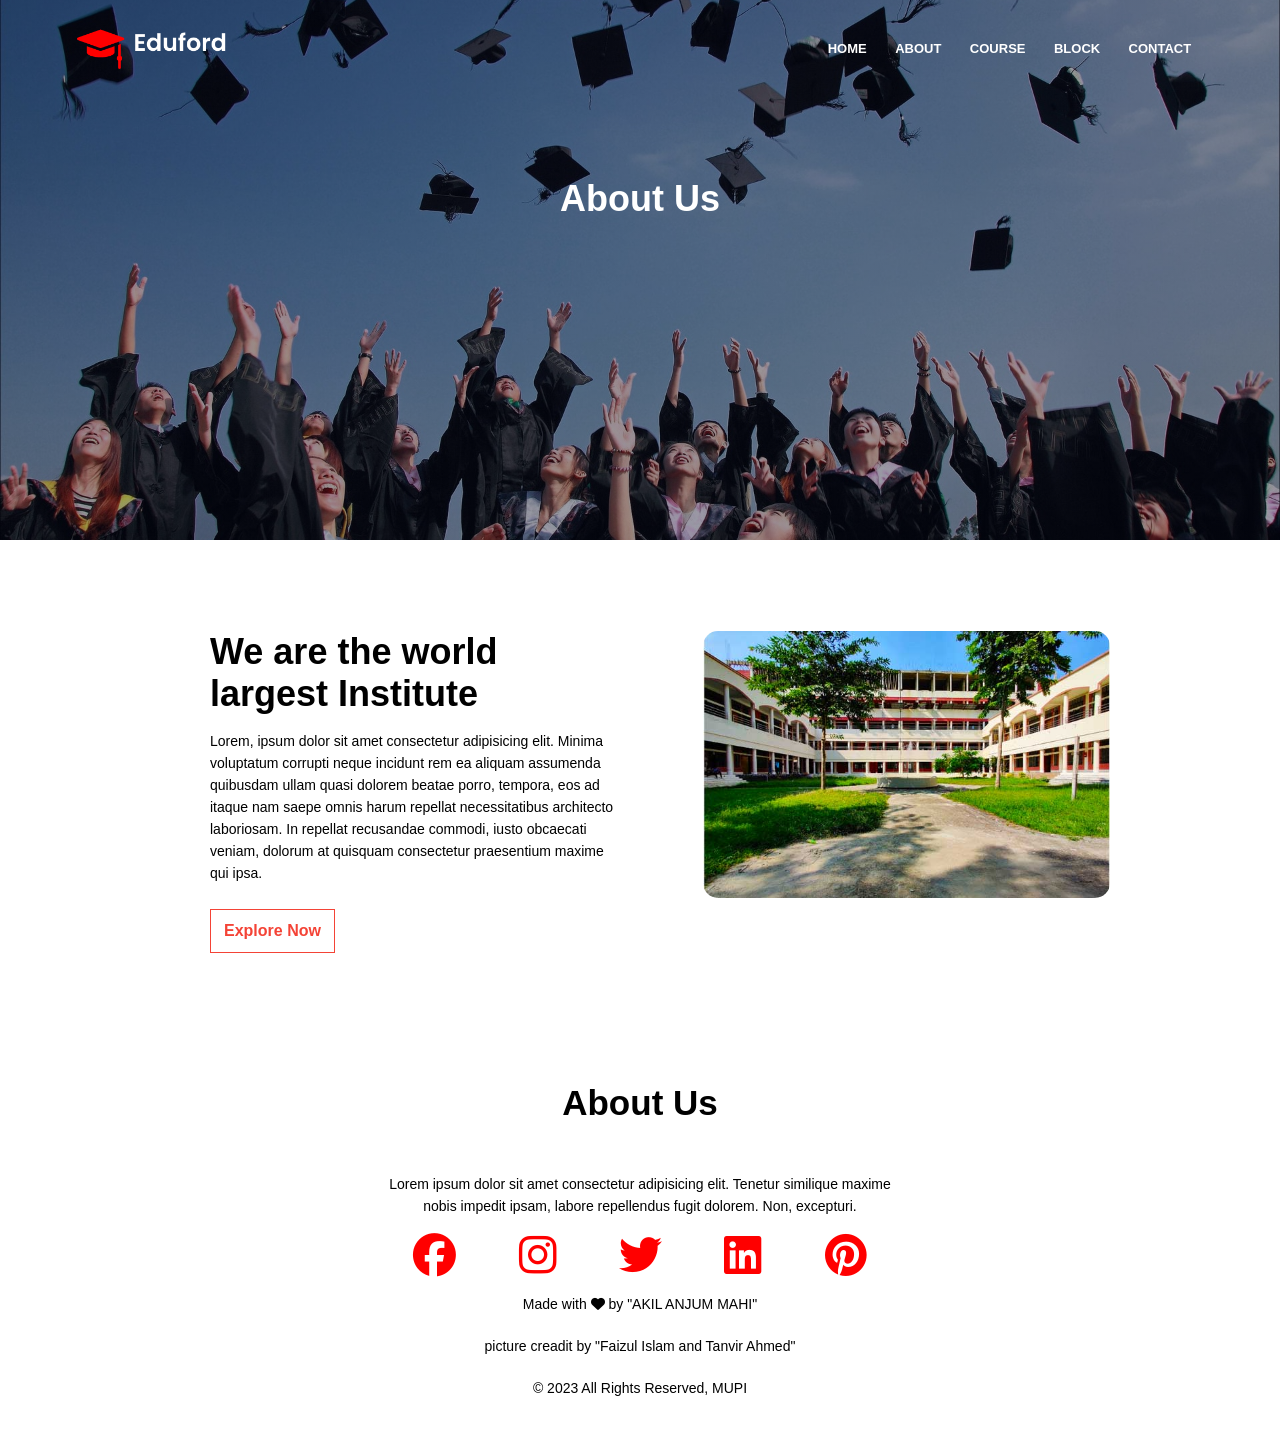
<file: AKIL'S WEBSITE/MUNSHIGANJ POLYTECHNIC INSTITUTE/html/about.html>
<!DOCTYPE html>
<html lang="en">

<head>
    <meta charset="UTF-8">
    <meta name="viewport" content="width=device-width, initial-scale=1.0">
    <title>this is my nw</title>
    <link rel="stylesheet" href="https://cdnjs.cloudflare.com/ajax/libs/font-awesome/6.4.2/css/all.min.css">
    <!-- <script src="index.js"></script> -->
    <link rel="stylesheet" href="style.css">
</head>

<body>
    <section class="sub-header">
        <nav>
            <a href="index.html"><img src="logo.png" alt=""></a>
            <div class="nav-links" id="navlink">
                <i class="fa-solid fa-xmark" onclick="hideMenu()"></i>
                <ul>
                    <li><a href="index.html">HOME</a></li>
                    <li><a href="about.html">ABOUT</a></li>
                    <li><a href="course.html">COURSE</a></li>
                    <li><a href="blog.html">BLOCK</a></li>
                    <li><a href="contact.html">CONTACT</a></li>
                </ul>
            </div>
            <i class="fa-solid fa-bars" onclick="showMenu()"></i>
        </nav>
        <h1>About Us</h1>
    </section>

<!-- -----------about us contentent------------------ -->
<section class="about-us">
    <div class="row">
        <div class="about-col">
            <h1>We are the world largest Institute</h1>
            <p>Lorem, ipsum dolor sit amet consectetur adipisicing elit. Minima voluptatum corrupti neque incidunt rem ea aliquam assumenda quibusdam ullam quasi dolorem beatae porro, tempora, eos ad itaque nam saepe omnis harum repellat necessitatibus architecto laboriosam. In repellat recusandae commodi, iusto obcaecati veniam, dolorum at quisquam consectetur praesentium maxime qui ipsa.</p>
            <a href=""class="hero-btn class= red-btn">Explore Now</a>
            
        </div>
        <div class="about-col">
            <img src="mupi5.jpg" alt="">

        </div>
    </div>
</section>



    <!-- -----------Footer----------- -->
    <div class="footer">
        <h4>About Us</h4>
        <p>Lorem ipsum dolor sit amet consectetur adipisicing elit. Tenetur similique maxime <br> nobis impedit ipsam,
            labore repellendus fugit dolorem. Non, excepturi.</p>
        <div class="icon">
            <i class="fa-brands fa-facebook"></i>
            <i class="fa-brands fa-instagram"></i>
            <i class="fa-brands fa-twitter"></i>
            <i class="fa-brands fa-linkedin"></i>
            <i class="fa-brands fa-pinterest"></i>
            <p>Made with <i class="fa-solid fa-heart"></i> by "AKIL ANJUM MAHI"</p>
            <p> picture creadit by "Faizul Islam and Tanvir Ahmed"</p>
            <p>© 2023 All Rights Reserved, MUPI</p>
          </div>
    </div>
<script>
    var navlink = document.getElementById("navlink");
function showMenu() {
  navlink.style.right = "0";
}

function hideMenu() {
  navlink.style.right = "-200px";
}

</script>
</body>

</html>
</file>
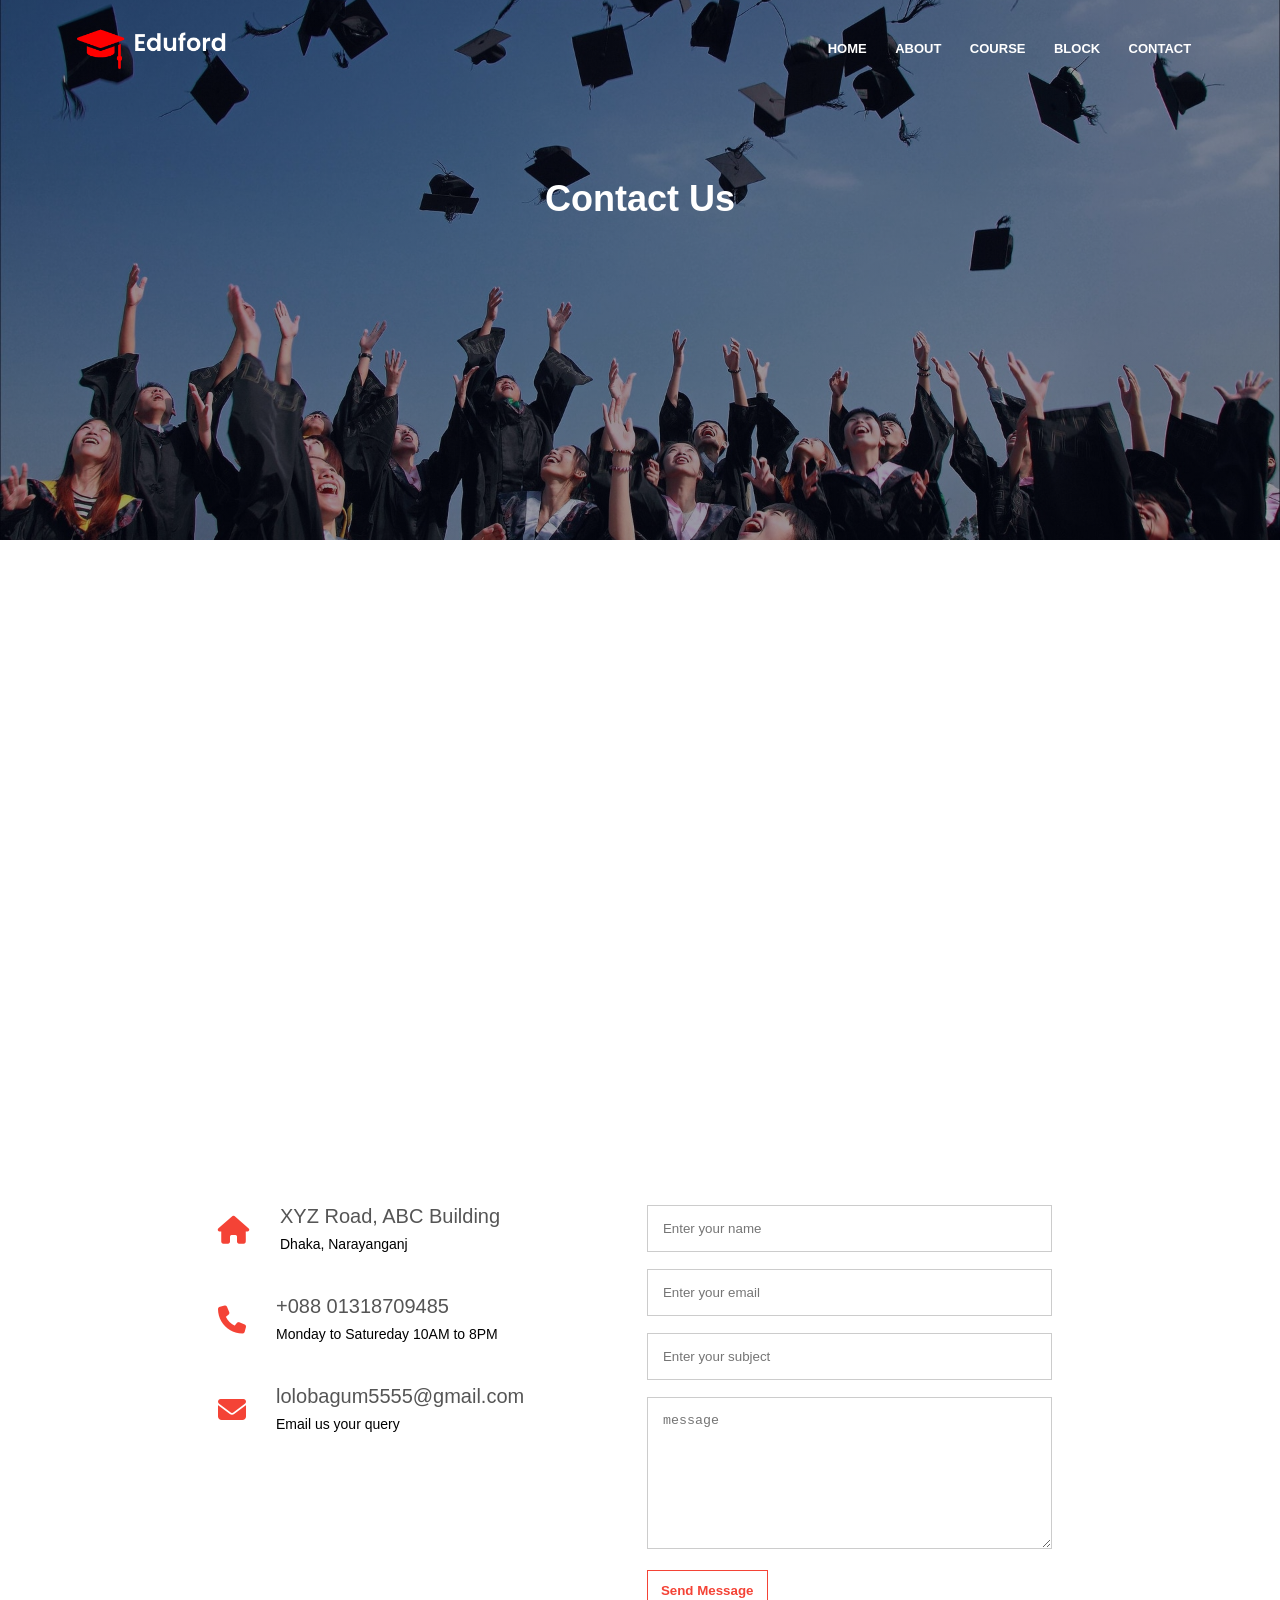
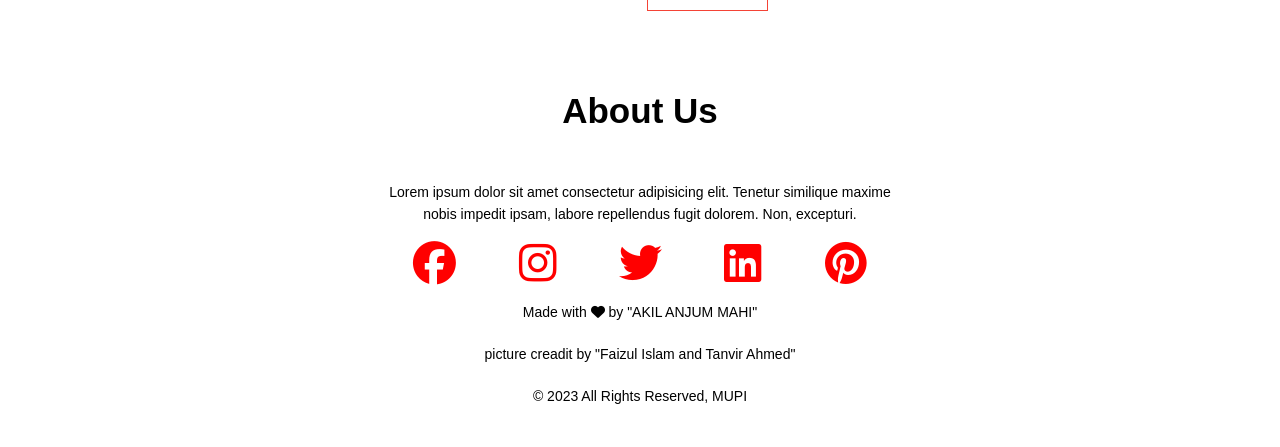
<file: AKIL'S WEBSITE/MUNSHIGANJ POLYTECHNIC INSTITUTE/html/contact.html>
<!DOCTYPE html>
<html lang="en">

<head>
    <meta charset="UTF-8">
    <meta name="viewport" content="width=device-width, initial-scale=1.0">
    <title>this is my nw</title>
    <link rel="stylesheet" href="https://cdnjs.cloudflare.com/ajax/libs/font-awesome/6.4.2/css/all.min.css">

    <!-- <script src="index.js"></script> -->
    <link rel="stylesheet" href="style.css">
</head>

<body>
    <section class="sub-header">
        <nav>
            <a href="index.html"><img src="logo.png" alt=""></a>
            <div class="nav-links" id="navlink">
                <i class="fa-solid fa-xmark" onclick="hideMenu()"></i>
                <ul>
                    <li><a href="index.html">HOME</a></li>
                    <li><a href="about.html">ABOUT</a></li>
                    <li><a href="course.html">COURSE</a></li>
                    <li><a href="blog.html">BLOCK</a></li>
                    <li><a href="contact.html">CONTACT</a></li>
                </ul>
            </div>
            <i class="fa-solid fa-bars" onclick="showMenu()"></i>
        </nav>
        <h1>Contact Us</h1>
    </section>
    <section class="location">
        <iframe
            src="https://www.google.com/maps/embed?pb=!1m18!1m12!1m3!1d233922.13016346566!2d90.3278310488679!3d23.638979034890127!2m3!1f0!2f0!3f0!3m2!1i1024!2i768!4f13.1!3m3!1m2!1s0x3755b10812a520a3%3A0x6d3af4457bec4c90!2sNarayanganj!5e0!3m2!1sen!2sbd!4v1697434235028!5m2!1sen!2sbd"
            width="600" height="450" style="border:0;" allowfullscreen="" loading="lazy"
            referrerpolicy="no-referrer-when-downgrade"></iframe>

    </section>




    <!-- -----------contact us ------------------ -->

    <section class="contact-us">
        <div class="row">
            <div class="contact-col">
                <div>
                    <i class="fa-solid fa-house"></i>
                    <span>
                        <h5>XYZ Road, ABC Building</h5>
                        <p>Dhaka, Narayanganj</p>
                    </span>
                </div>
                <div>
                    <i class="fa-solid fa-phone"></i>
                    <span>
                        <h5> +088 01318709485 </h5>
                        <p>Monday to Satureday 10AM to 8PM</p>
                    </span>
                </div>
                <div>
                    <i class="fa-solid fa-envelope"></i>
                    <span>
                        <h5>lolobagum5555@gmail.com</h5>
                        <p>Email us your query </p>
                    </span>
                </div>
            </div>

            <div class="contact-col">
                <form action="form handler.php" method="post">
                    <input type="text" name ="name" placeholder="Enter your name" required>
                    <input type="email" name ="email" placeholder="Enter your email" required>
                    <input type="text" name ="subject" placeholder="Enter your subject" required>
                    <textarea rows="8" name ="message" placeholder="message" required></textarea>
                    <button type="submit" class="hero-btn red-btn">Send Message</button>
                </form>


            </div>
        </div>
    </section>













    <!-- -----------Footer----------- -->
    <div class="footer">
        <h4>About Us</h4>
        <p>Lorem ipsum dolor sit amet consectetur adipisicing elit. Tenetur similique maxime <br> nobis impedit ipsam,
            labore repellendus fugit dolorem. Non, excepturi.</p>
        <div class="icon">
            <i class="fa-brands fa-facebook"></i>
            <i class="fa-brands fa-instagram"></i>
            <i class="fa-brands fa-twitter"></i>
            <i class="fa-brands fa-linkedin"></i>
            <i class="fa-brands fa-pinterest"></i>
            <p>Made with <i class="fa-solid fa-heart"></i> by "AKIL ANJUM MAHI"</p>
            <p> picture creadit by "Faizul Islam and Tanvir Ahmed"</p>
            <p>© 2023 All Rights Reserved, MUPI</p>
          </div>
    </div>
    <script>
        var navlink = document.getElementById("navlink");
        function showMenu() {
            navlink.style.right = "0";
        }

        function hideMenu() {
            navlink.style.right = "-200px";
        }

    </script>
</body>

</html>
</file>
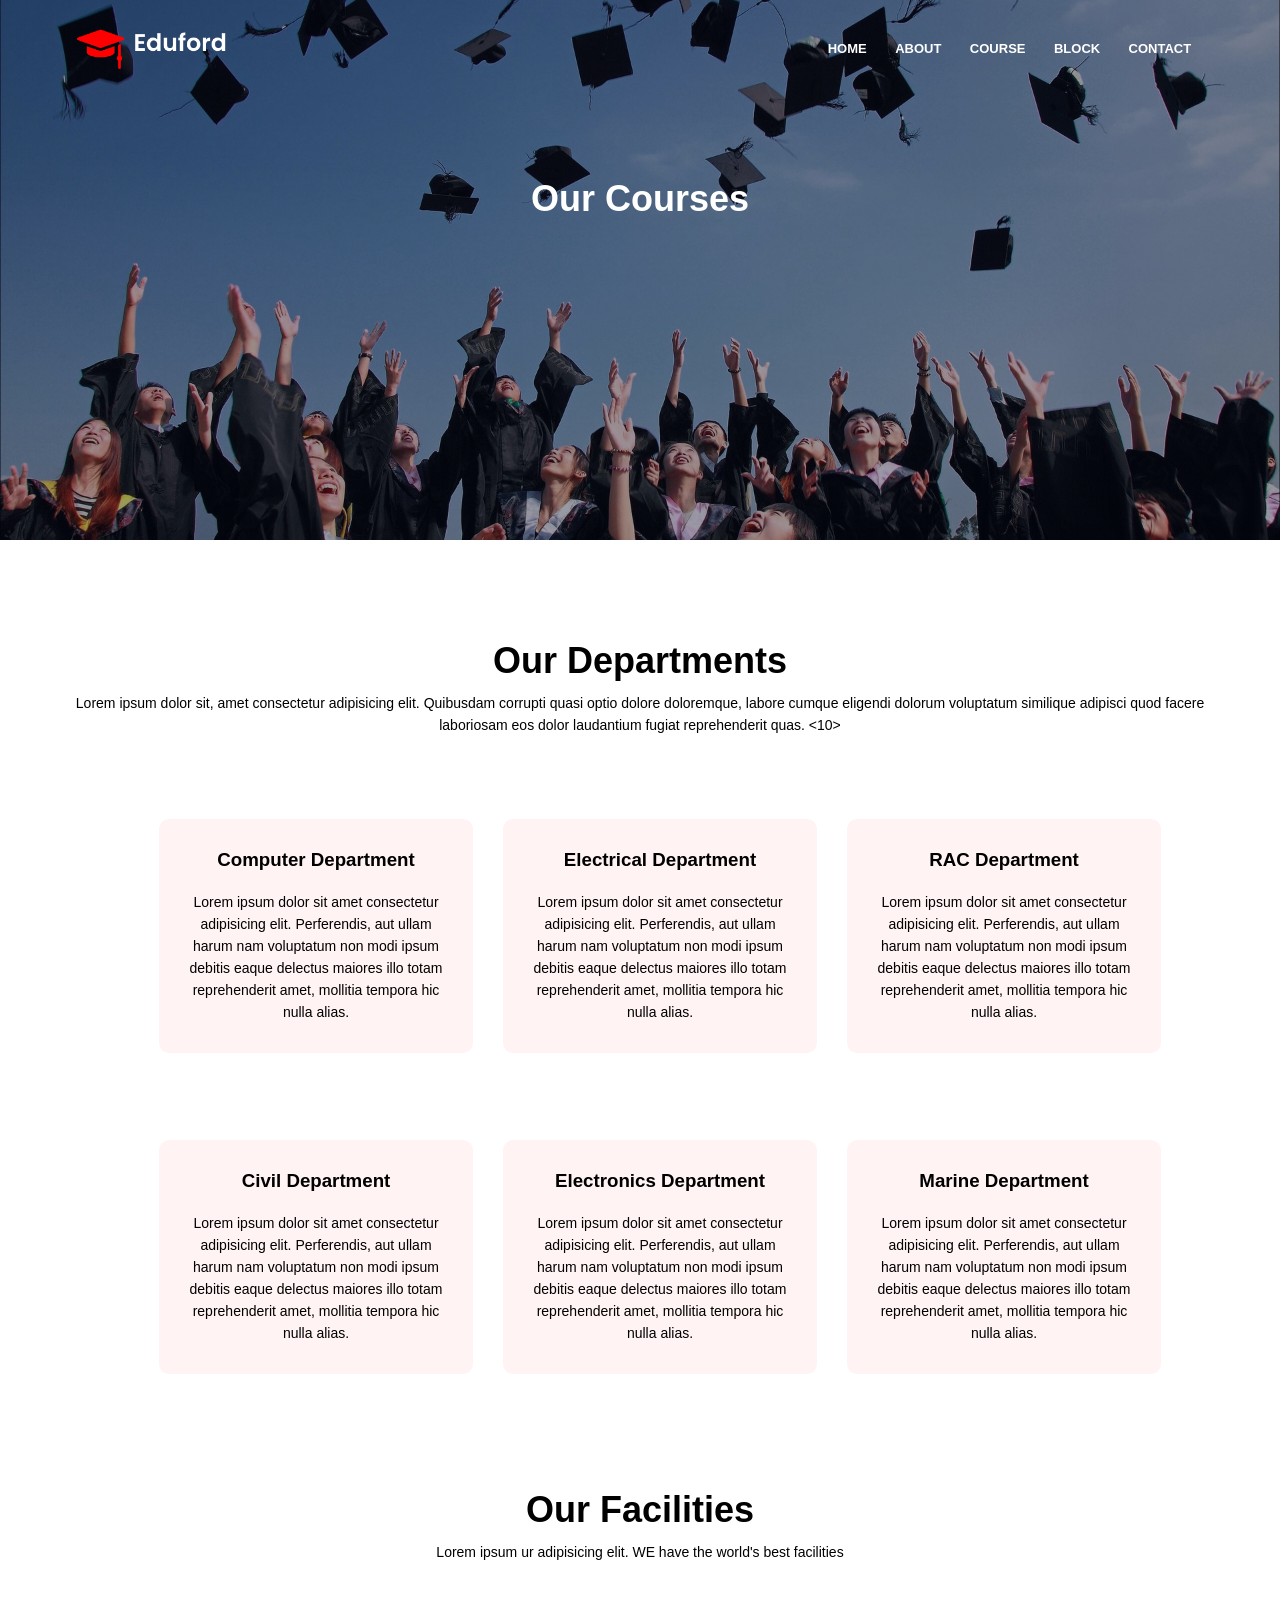
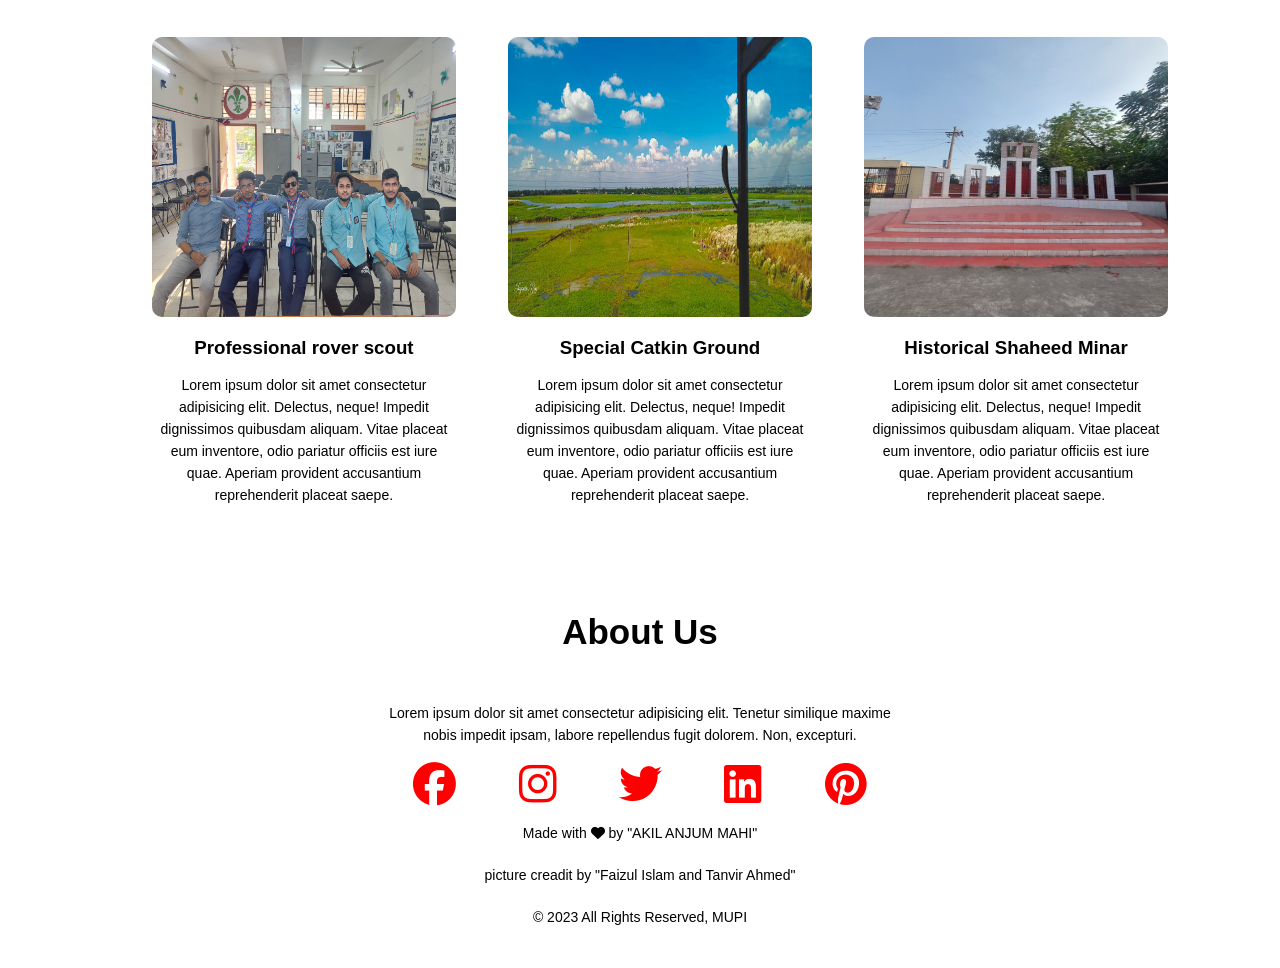
<file: AKIL'S WEBSITE/MUNSHIGANJ POLYTECHNIC INSTITUTE/html/course.html>
<!DOCTYPE html>
<html lang="en">

<head>
    <meta charset="UTF-8">
    <meta name="viewport" content="width=device-width, initial-scale=1.0">
    <title>this is my nw</title>
    <link rel="stylesheet" href="https://cdnjs.cloudflare.com/ajax/libs/font-awesome/6.4.2/css/all.min.css">
    <!-- <script src="index.js"></script> -->
    <link rel="stylesheet" href="style.css">
</head>

<body>
    <section class="sub-header">
        <nav>
            <a href="index.html"><img src="logo.png" alt=""></a>
            <div class="nav-links" id="navlink">
                <i class="fa-solid fa-xmark" onclick="hideMenu()"></i>
                <ul>
                    <li><a href="index.html">HOME</a></li>
                    <li><a href="about.html">ABOUT</a></li>
                    <li><a href="course.html">COURSE</a></li>
                    <li><a href="blog.html">BLOCK</a></li>
                    <li><a href="contact.html">CONTACT</a></li>
                </ul>
            </div>
            <i class="fa-solid fa-bars" onclick="showMenu()"></i>
        </nav>
        <h1>Our Courses</h1>
    </section>

<!-- -----------course------------------ -->
<section class="course">
    <h1>Our Departments</h1>
    <p>Lorem ipsum dolor sit, amet consectetur adipisicing elit. Quibusdam corrupti quasi optio dolore doloremque,
        labore cumque eligendi dolorum voluptatum similique adipisci quod facere laboriosam eos dolor laudantium
        fugiat reprehenderit quas.
        <10></10>
    </p>
    <div class="row">
        <div class="course-col">
            <h3>Computer Department </h3>
            <p>Lorem ipsum dolor sit amet consectetur adipisicing elit. Perferendis, aut ullam harum nam voluptatum
                non modi ipsum debitis eaque delectus maiores illo totam reprehenderit amet, mollitia tempora hic
                nulla alias.
            </p>
        </div>
        <div class="course-col">
            <h3>Electrical Department</h3>
            <p>Lorem ipsum dolor sit amet consectetur adipisicing elit. Perferendis, aut ullam harum nam voluptatum
                non modi ipsum debitis eaque delectus maiores illo totam reprehenderit amet, mollitia tempora hic
                nulla alias.
            </p>
        </div>
        <div class="course-col">
            <h3>RAC Department</h3>
            <p>Lorem ipsum dolor sit amet consectetur adipisicing elit. Perferendis, aut ullam harum nam voluptatum
                non modi ipsum debitis eaque delectus maiores illo totam reprehenderit amet, mollitia tempora hic
                nulla alias.
            </p>
        </div>
    </div>
    <div class="row">
        <div class="course-col">
            <h3>Civil Department</h3>
            <p>Lorem ipsum dolor sit amet consectetur adipisicing elit. Perferendis, aut ullam harum nam voluptatum
                non modi ipsum debitis eaque delectus maiores illo totam reprehenderit amet, mollitia tempora hic
                nulla alias.
            </p>
        </div>
        <div class="course-col">
            <h3>Electronics Department</h3>
            <p>Lorem ipsum dolor sit amet consectetur adipisicing elit. Perferendis, aut ullam harum nam voluptatum
                non modi ipsum debitis eaque delectus maiores illo totam reprehenderit amet, mollitia tempora hic
                nulla alias.
            </p>
        </div>
        <div class="course-col">
            <h3>Marine Department</h3>
            <p>Lorem ipsum dolor sit amet consectetur adipisicing elit. Perferendis, aut ullam harum nam voluptatum
                non modi ipsum debitis eaque delectus maiores illo totam reprehenderit amet, mollitia tempora hic
                nulla alias.
            </p>
        </div>
    </div>
</section>

<!-- --------------------fasilities----------- -->

<section class="facilities">
    <h1>Our Facilities</h1>
    <p>Lorem ipsum ur adipisicing elit. WE have the world's best facilities</p>
    <div class="row">
        <div class="facilities-col">
            <img src="robar2.jpg" alt="">
            <h3> Professional rover scout </h3>
            <p>Lorem ipsum dolor sit amet consectetur adipisicing elit. Delectus, neque! Impedit dignissimos
                quibusdam aliquam. Vitae placeat eum inventore, odio pariatur officiis est iure quae. Aperiam
                provident accusantium reprehenderit placeat saepe.
            </p>
        </div>
        <div class="facilities-col">
            <img src="mpui outdoor.jpg" alt="">
            <h3>Special Catkin Ground</h3>

            <p>Lorem ipsum dolor sit amet consectetur adipisicing elit. Delectus, neque! Impedit dignissimos
                quibusdam aliquam. Vitae placeat eum inventore, odio pariatur officiis est iure quae. Aperiam
                provident accusantium reprehenderit placeat saepe.
            </p>
        </div>
        <div class="facilities-col">
            <img src="minar.jpg" alt="">
            <h3>Historical Shaheed Minar</h3>
            <p>Lorem ipsum dolor sit amet consectetur adipisicing elit. Delectus, neque! Impedit dignissimos
                quibusdam aliquam. Vitae placeat eum inventore, odio pariatur officiis est iure quae. Aperiam
                provident accusantium reprehenderit placeat saepe.
            </p>
        </div>
    </div>
</section>










    <!-- -----------Footer----------- -->
    <div class="footer">
        <h4>About Us</h4>
        <p>Lorem ipsum dolor sit amet consectetur adipisicing elit. Tenetur similique maxime <br> nobis impedit ipsam,
            labore repellendus fugit dolorem. Non, excepturi.</p>
        <div class="icon">
            <i class="fa-brands fa-facebook"></i>
            <i class="fa-brands fa-instagram"></i>
            <i class="fa-brands fa-twitter"></i>
            <i class="fa-brands fa-linkedin"></i>
            <i class="fa-brands fa-pinterest"></i>
            <p>Made with <i class="fa-solid fa-heart"></i> by "AKIL ANJUM MAHI"</p>
            <p> picture creadit by "Faizul Islam and Tanvir Ahmed"</p>
            <p>© 2023 All Rights Reserved, MUPI</p>
          </div>
    </div>
<script>
    var navlink = document.getElementById("navlink");
function showMenu() {
  navlink.style.right = "0";
}

function hideMenu() {
  navlink.style.right = "-200px";
}

</script>
</body>

</html>
</file>
<file: AKIL'S WEBSITE/MUNSHIGANJ POLYTECHNIC INSTITUTE/html/style.css>
* {
  margin: 0;
  padding: 0;
}
.header {
  min-height: 100vh;
  width: 100%;
  background-image: linear-gradient(rgba(4, 9, 30, 0.2), rgba(4, 9, 30, 0.3)),
    url(mupi2.jpg);
  background-position: center;
  background-size: cover;
  position: relative;
}
body {
  font-family: sans-serif;
}
nav {
  display: flex;
  padding: 2% 6%;
  justify-content: space-between;
  align-items: center;
 
}
nav img {
  width: 150px;
  
}
.nav-links {
  flex: 1;
  text-align: right;
}
.nav-links ul li {
  list-style: none;
  display: inline-block;
  padding: 8px 12px;
}
.nav-links ul li a {
  color: white;
  text-decoration: none;
  font-size: 13px;
  font-family: sans-serif;
  font-weight: bold;
}
.nav-links ul li ::after {
  content: "";
  width: 0%;
  height: 2px;
  background: #f44336;
  display: block;
  margin: auto;
  transition: 0.5s;
}
.nav-links ul li :hover::after {
  width: 100%;
}
.text-box {
  width: 90%;
  color: #fff;
  position: absolute;
  top: 50%;
  left: 50%;
  transform: translate(-50%, -50%);
  text-align: center;
}
.text-box h1 {
  font-size: 50px;
}
.text-box p {
  margin: 10px 0 40px;
  font-size: 14px;
  color: white;
}
.hero-btn {
  display: inline-block;
  text-decoration: none;
  color: white;
  border: 1px solid white;
  padding: 12px 13px;
  background: transparent;
  position: relative;
  cursor: pointer;
  font-weight: bold;
}
.hero-btn:hover {
  border: 1px solid #f44336;
  background: #f44336;
  transition: 1s;
}
nav .fa-solid {
  display: none;
}
@media (max-width: 700px) {
  .text-box h1 {
    font-size: 15px;
  }
  .nav-links ul li {
    display: block;
  }
  .nav-links {
    position: fixed;
    background: #f44336;
    height: 100vh;
    width: 200px;
    top: 0;
    right: -200px;
    transition: 1s;
    text-align: left;
    z-index: 2;
  }
  nav .fa-solid {
    margin: 10px;
    padding: 2px 5px;
    display: block;
    color: white;
    font-size: 28px;
    cursor: pointer;
  }
  .nav-links ul {
    padding: 30px;
  }
}

/* --------course-------- */

.course {
  width: 90%;
  margin: auto;
  text-align: center;
  padding-top: 100px;
}
h1 {
  font-size: 36px;
  font-weight: 600;
}
p {
  font-size: 14px;
  font-weight: 300;
  line-height: 22px;
  padding: 10px;
}
.row {
  margin-top: 5%;
  display: flex;
  justify-content: space-between;
}
.course-col {
  flex-basis: 40%;
  background: #fff3f3;
  border-radius: 10px;
  margin-bottom: 5%;
  margin: 15px;
  padding: 20px 12px;
  box-sizing: border-box;
}
h3 {
  text-align: center;
  font-weight: 600px;
  margin: 10px 0;
}
.course-col:hover {
  box-shadow: 0 0 20px 0px rgba(0, 0, 0.2);
  transition: 0.5s;
}
@media (max-width: 700px) {
  .row {
    flex-direction: column;
  }
}
/* --------------campus------------------ */
.campus {
  width: 80%;
  margin: auto;
  text-align: center;
  padding-top: 50px;
}
.campas-col {
  flex-basis: 32%;
  border-radius: 10px;
  margin-bottom: 30px;
  position: relative;
  overflow: hidden;
}
.campas-col img {
  width: 100%;
  display: block;
  height: 300px;
}
.layer {
  background: transparent;
  height: 100%;
  width: 100%;
  position: absolute;
  top: 0;
  left: 0;
}
.layer:hover {
  transition: 0.5s;
  background: rgba(23, 173, 53, 0.4);
}
.layer h3 {
  width: 100%;
  font-weight: 500;
  color: rgb(255, 255, 255);
  font-size: 26px;
  bottom: 0;
  left: 50%;
  transform: translateX(-50%);
  position: absolute;
  opacity: 0;
}
.layer:hover h3 {
  bottom: 49%;
  opacity: 1;
  transition: 0.5s;
}
/* ------------facilities-------- */
.facilities {
  width: 90%;
  margin: auto;
  text-align: center;
  padding-top: 100px;
}
.facilities-col {
  flex-basis: 31%;
  border-radius: 10px;
  margin-bottom: 5%;
  text-align: center;
}

.facilities-col img {
  width: 95%;
  margin-top: 6px;
  border-radius: 10px;
  height: 280PX;
}
.facilities-col:hover{
  box-shadow: 0 0 20px 0px rgba(0, 0, 0.2);
  transition: 0.5s;
}
.facilities-col p {
  padding: 0;
  text-align: center;
  margin: 2px 10px;
  margin-bottom: 5px;
}
.facilities-col h3 {
  margin-top: 16px;
  margin-bottom: 15px;
  text-align: center;
}
/* ----------testimonials-------- */
.testimonial {
  width: 80%;
  margin: auto;
  padding-top: 100px;
  text-align: center;
}
.testimonial-col {
  flex-basis: 42%;
  border-radius: 10px;
  margin-bottom: 5%;
  text-align: left;
  background: #fff3f3;
  padding: 25px;
  cursor: pointer;
  display: flex;
}
.testimonial-col:hover{
  box-shadow: 0 0 20px 0px rgba(0, 0, 0.2);
  transition: 0.5s;
}
.testimonial-col img {
  height: 80px;
  margin-left: 5px;
  margin-right: 30px;
  border-radius: 15%;
}
.testimonial-col p {
  padding: 0;
}
.testimonial-col h3 {
  margin-top: 15px;
  text-align: left;
}
.testimonial-col i {
  color: red;
}
@media (max-width: 700px) {
  .testimonial-col img {
    margin-left: 0px;
    margin-right: 15px;
  }
}
.cta {
  margin: 40px auto;
  width: 80%;
  background-image: linear-gradient(rgba(0, 0, 0, 0.5), rgba(0, 0, 0, 0.3)),
    url(banner2.jpg);
  background-position: center;
  background-size: cover;
  border-radius: 10px;
  text-align: center;
  padding: 10px 0;
}
.cta h1 {
  color: white;
  margin-bottom: 40px;
  padding: 0;
}
@media (max-width: 700px) {
  .cta h1 {
    font-size: 22px;
  }
}
/* -----------------footer-------------- */
.footer {
  width: 100%;
  text-align: center;
  padding: 30px 0;
}
.footer h4 {
  margin-bottom: 40px;
  margin-top: 20px;
  font-weight: 600;
  font-size: 35px;
}
.icon .fa-brands {
  color: red;
  margin: 0 23px;
  height: 50px;
  cursor: pointer;
 padding-bottom: 0px;
  padding-top: 6px;
  padding-left: 6px;
  padding-right: 6px;
  font-size: 43px;
  
 
}
.fa-brands:hover{
  box-shadow: 0 0 20px 0px rgba(0, 0, 0.2);
  transition: 0.5s;
  border-radius: 15px;
  
}
/* -----------------About us page----------------- */
.sub-header {
  height: 60vh;
  width: 100%;
  background-image: linear-gradient(rgba(4, 9, 30, 0.4), rgba(4, 9, 30, 0.4)),
    url(background.jpg);
  background-position: center;
  background-size: cover;
  text-align: center;
  color: white;
}
.sub-header h1 {
  margin-top: 80px;
}
.about-us {
  width: 80%;
  margin: auto;
  padding-top: 10px;
  padding-bottom: 50px;
}
.about-col {
  flex-basis: 45%;
  padding: 30px 2px;
}
.about-col img {
  width: 100%;
  border-radius: 15px;
}
.about-col:hover img{
  box-shadow: 0 0 20px 0px rgba(0, 0, 0.2);
  transition: 0.5s;
}
.about-col h1 {
  padding-top: 0;
}
.about-col p {
  padding: 15px 0 25px;
}
.red-btn {
  border: 1px solid #f44336;
  background: transparent;
  color: #f44336;
}
.red-btn:hover {
  color: white;
}
/* ------------bolg content------------ */

.blog-content {
  width: 90%;
  margin: auto;
  padding: 0px 0;
}
.blog-left {
  flex-basis: 50%;
}
.blog-left img {
  width: 100%;
  border-radius: 10px;
}
.blog-left:hover img{
  box-shadow: 0 0 20px 0px rgba(0, 0, 0.2);
  transition: 0.5s;
}
.blog-left h2 {
  color: #222;
  font-weight: 600;
  margin: 30px 0;
}
.row {
  margin-left: 80px;
  margin-right: 40px;
}
.blog-right {
  flex-basis: 32%;
}
.blog-right:hover h3{
  box-shadow: 0 0 20px 0px rgba(0, 0, 0.2);
  transition: 0.5s;
}
.blog-right h3 {
  background: #f44336;
  color: white;
  padding: 7px 0;
  font-size: 16px;
  margin-bottom: 20px;
}
.blog-right div {
  display: flex;
  align-items: center;
  justify-content: space-between;
  color: #555;
  padding: 8px;
  box-sizing: border-box;
}
.comment-box {
  border: 1px solid #ccc;
  margin: 16px 166px;
  padding: 19px 52px;

}
.comment-box h3 {
  text-align: center;
}
.comment-form input,
.comment-form textarea {
  width: 100%;
  padding: 10px 0;
  margin: 15px 0;
  margin-left: 50;
  box-sizing: border-box;
  border: none;
  outline: none;
  background: #f0f0f0;
}
.comment-form button{
    position: relative;
    margin-left: 180px;
}
.comment-form input {
  text-align: center;

}
/* .comment-form hero-btn {
  margin: 10px 0;
 margin-left: 155px;

  
} */
@media (max-width: 700px) {
  .sub-header h1 {
    font-size: 24px;
  }
}
/* ---------------contact us page -------------- */
.location {
  width: 80%;
  margin: auto;
  padding: 80px 0;
}
.location iframe {
  width: 100%;
}
.contact-us {
  width: 80%;
  margin: auto;
}
.contact-us .row {
  margin-right: 100px;
}
.contact-col {
  flex-basis: 48%;
  margin-bottom: 30px;
}
.contact-col div {
  display: flex;
  align-items: center;
  margin-bottom: 40px;
}
.contact-col .fa-solid {
  font-size: 28px;
  color: #f44336;
  margin: 10px;
  margin-right: 30px;
}
.contact-col div p{
  padding: 0;

}
.contact-col div h5{
  font-size: 20px;
  margin-bottom: 5px;
  font-weight: 400;
  color: #555;
}
.contact-col input, .contact-col textarea{
  width: 100%;
  padding: 15px;
  margin-bottom: 17px;
  outline: none;
  border: 1px solid #ccc;
  box-sizing: border-box;
  
}
@media (max-width:700px) {
.contact-us
{
  width: 126%;
  margin: 0px -43px;
}

}
</file>
